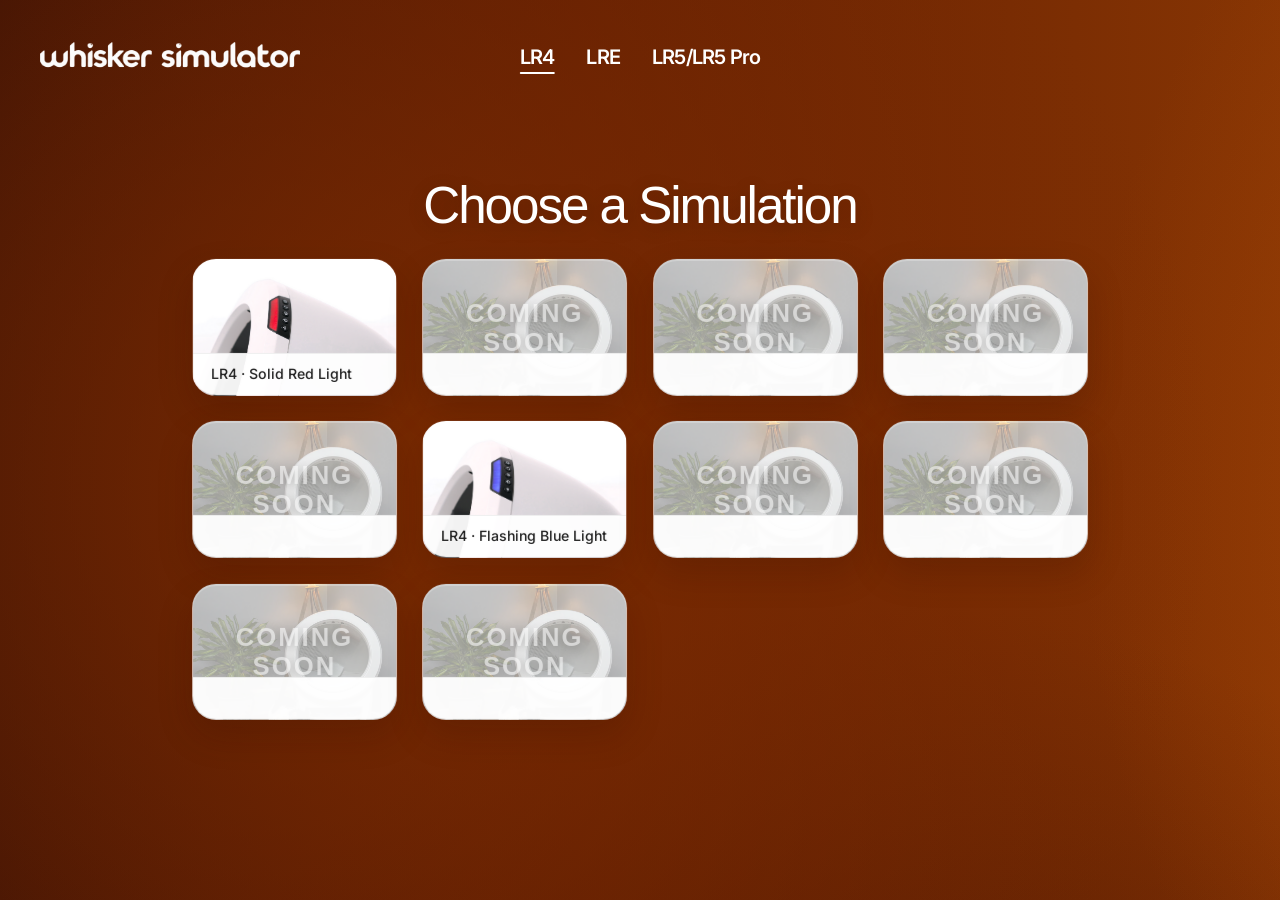
<file: docs/index.html>
<!DOCTYPE html>
<html lang="en">

<head>
    <meta charset="UTF-8">
    <meta name="viewport" content="width=device-width, initial-scale=1.0">

    <title>Whisker Simulator</title>

    <link rel="stylesheet" href="style.css">
</head>

<body>

    <header class="top-header">

        <div class="logo-container">
            <img
                src="images/Whisker_Logo.png"
                alt="Whisker Simulator"
                class="logo"
            >
        </div>

        <nav class="model-nav" aria-label="Simulator models">
            <a href="?page=lr4" data-page="lr4">LR4</a>
            <a href="?page=lre" data-page="lre">LRE</a>
            <a href="?page=lr5-pro" data-page="lr5-pro">LR5/LR5 Pro</a>
        </nav>

    </header>

    <main class="box-grid" aria-label="Whisker options">
        <h1 class="simulation-heading">Choose a Simulation</h1>

        <div class="boxes">
                <a class="soft-box lr4-red simulation-link lr4-card" href="lr4-red.html">
                    <span class="box-label">LR4 · Solid Red Light</span>
                </a>
                <div class="soft-box other-model-card" hidden><span class="coming-soon">Coming Soon</span></div>
            <div class="soft-box"><span class="coming-soon">Coming Soon</span></div>
            <div class="soft-box"><span class="coming-soon">Coming Soon</span></div>
            <div class="soft-box"><span class="coming-soon">Coming Soon</span></div>
                <a class="soft-box lr4-flash-blue simulation-link lr4-card" href="lr4-flash-blue.html">
                    <span class="box-label">LR4 · Flashing Blue Light</span>
                </a>
                <div class="soft-box other-model-card" hidden><span class="coming-soon">Coming Soon</span></div>
            <div class="soft-box"><span class="coming-soon">Coming Soon</span></div>
            <div class="soft-box"><span class="coming-soon">Coming Soon</span></div>
            <div class="soft-box"><span class="coming-soon">Coming Soon</span></div>
        </div>
    </main>

    <script src="script.js"></script>

</body>

</html>
</file>
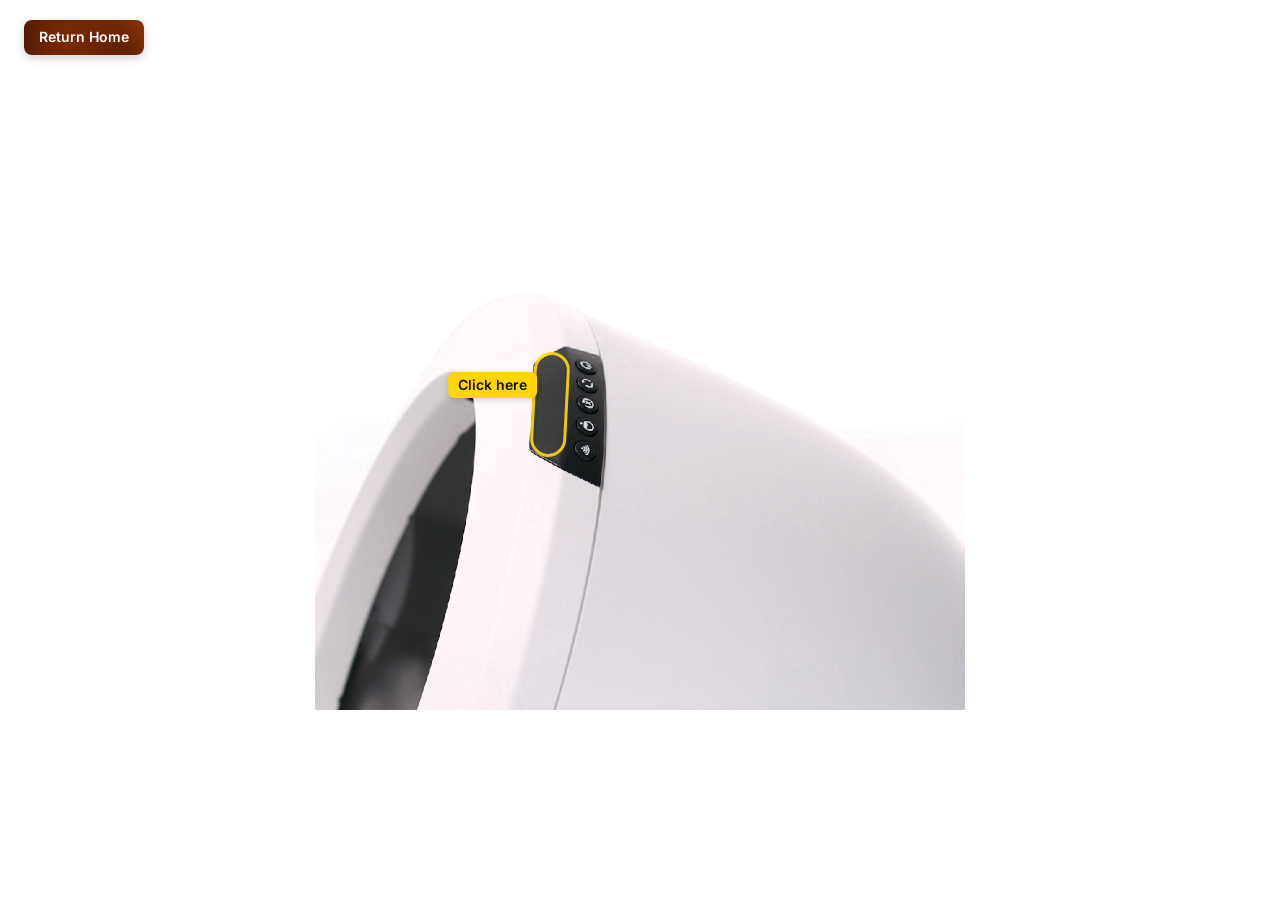
<file: docs/lr4-flash-blue.html>
<!DOCTYPE html>
<html lang="en">

<head>
    <meta charset="UTF-8">
    <meta name="viewport" content="width=device-width, initial-scale=1.0">
    <title>LR4 Flashing Blue Light</title>
    <link rel="stylesheet" href="lr4-red.css">
    <link rel="stylesheet" href="lr4-flash-blue.css">
</head>

<body>
    <a class="page-home-link" href="index.html">Return Home</a>

    <main class="simulation-page">
        <div class="simulation-layout" id="blueLightScreen">
            <div class="robot-stage">
                <img
                    class="robot-image"
                    src="images/LR4_flash_blue.gif"
                    alt="Litter-Robot 4 with a flashing blue light"
                >

                <button
                    class="red-light-hotspot blue-light-hotspot"
                    id="blueLightHotspot"
                    type="button"
                    aria-label="Select the flashing blue light"
                ></button>

                <button class="red-light-callout blue-light-callout" id="blueLightCallout" type="button">
                    Click here
                </button>
            </div>

            <section class="simulation-info" id="blueLightInfo" aria-live="polite" hidden>
                <h1>Flashing Blue</h1>

                <p>
                    If your unit’s light bar is flashing blue, this indicates that
                    the waste drawer is full.
                </p>

                <p>
                    Empty the waste drawer, press the <strong>Reset</strong> button,
                    then press the <strong>Cycle</strong> button.
                </p>

                <p>
                    However, if the light pattern is still persisting, we can proceed
                    with recalibrating the waste drawer sensor and cleaning the curtain sensors.
                </p>

                <button type="button" id="continueButton">Continue</button>
            </section>
        </div>

        <section class="sensor-simulation-screen" id="sensorCleaningScreen" hidden>
            <div class="sensor-stage">
                <div class="sensor-canvas">
                    <img class="sensor-image" src="images/LR4_sensor.png" alt="Close-up of the Litter-Robot 4 curtain sensors">
                    <span class="cleaning-target cleaning-left" data-sensor="left" aria-hidden="true"></span>
                    <span class="cleaning-target cleaning-center" data-sensor="center" aria-hidden="true"></span>
                    <span class="cleaning-target cleaning-right" data-sensor="right" aria-hidden="true"></span>
                    <span class="sensor-debris debris-primary debris-left" data-sensor="left" aria-hidden="true"></span>
                    <span class="sensor-debris debris-primary debris-center" data-sensor="center" aria-hidden="true"></span>
                    <span class="sensor-debris debris-primary debris-right" data-sensor="right" aria-hidden="true"></span>
                    <span class="sensor-debris debris-fine debris-left" data-sensor="left" aria-hidden="true"></span>
                    <span class="sensor-debris debris-fine debris-center" data-sensor="center" aria-hidden="true"></span>
                    <span class="sensor-debris debris-fine debris-right" data-sensor="right" aria-hidden="true"></span>
                </div>
            </div>
            <div class="sensor-controls">
                <div class="sensor-introduction">
                    <h1 id="cleaningStepTitle">Step 1: Wipe the curtain sensors</h1>
                    <p id="cleaningStepInstruction">Drag the microfiber cloth over each of the three highlighted curtain sensors to remove dirt and debris.</p>
                    <button class="finish-cleaning" id="finishCleaningButton" type="button" hidden>Next</button>
                </div>
                <div class="tools-panel">
                    <div class="tools-heading">Tools</div>
                    <div class="tool-options">
                        <button class="tool-option" id="clothTool" type="button" aria-label="Microfiber Cloth" aria-pressed="false">
                            <img class="tool-image cloth-image" src="images/cloth.png" alt="" draggable="false">
                        </button>
                        <button class="tool-option" id="hoseTool" type="button" aria-label="Vacuum Hose, locked" aria-pressed="false" disabled>
                            <img class="tool-image hose-image" src="images/hose.png" alt="" draggable="false">
                        </button>
                    </div>
                </div>
            </div>
        </section>

        <section class="waste-drawer-screen" id="wasteDrawerScreen" hidden>
            <div class="drawer-stage">
                <div class="drawer-canvas">
                    <img
                        class="drawer-image"
                        id="drawerImage"
                        src="images/wasted1.png"
                        alt="Open Litter-Robot waste drawer"
                    >

                    <span class="drawer-liner" id="drawerLiner" aria-hidden="true"></span>
                    <span class="paper-placement-target" id="paperPlacementTarget" aria-hidden="true" hidden></span>

                    <span class="drawer-debris debris-one" data-debris="first" aria-hidden="true" hidden></span>
                    <span class="drawer-debris debris-two" data-debris="second" aria-hidden="true" hidden></span>
                    <span class="drawer-debris debris-three" data-debris="third" aria-hidden="true" hidden></span>
                </div>
            </div>

            <div class="drawer-controls">
                <div class="drawer-introduction">
                    <h1 id="drawerStepTitle">Clean the Waste Drawer</h1>

                    <p id="drawerStepInstruction">
                        Remove the waste drawer liner, then wipe the drawer clean
                        to remove any remaining dirt and debris.
                    </p>

                    <p id="drawerStepPrompt">
                        Start by selecting the hand tool and removing the waste drawer liner.
                    </p>

                    <button class="finish-cleaning" id="drawerNextButton" type="button" hidden>
                        Next
                    </button>
                </div>

                <div class="tools-panel">
                    <div class="tools-heading">Tools</div>

                    <div class="tool-options">
                        <button class="tool-option" id="drawerHandTool" type="button" aria-label="Hand tool" aria-pressed="false">
                            <img class="tool-image hand-image" src="images/hand.png" alt="" draggable="false">
                        </button>

                        <button class="tool-option" id="drawerClothTool" type="button" aria-label="Microfiber Cloth, locked" aria-pressed="false" disabled>
                            <img class="tool-image cloth-image" src="images/cloth.png" alt="" draggable="false">
                        </button>

                        <button class="tool-option" id="drawerPaperTool" type="button" aria-label="White paper, locked" aria-pressed="false" disabled>
                            <img class="tool-image paper-image" src="images/paper.png" alt="" draggable="false">
                        </button>
                    </div>
                </div>
            </div>
        </section>

        <section class="control-simulation-screen" id="blueControlScreen" hidden>
            <div class="controls-stage" id="blueControlsStage">
                <div class="controls-canvas">
                    <img
                        class="controls-image"
                        id="blueTroubleshootingImage"
                        src="images/Controls_LR4.jpg"
                        alt="Litter-Robot 4 control panel"
                    >

                    <button class="control-hotspot blue-power-hotspot" id="bluePowerHotspot" type="button" aria-label="Power button"></button>
                    <button class="control-hotspot blue-connect-hotspot" id="blueConnectHotspot" type="button" aria-label="Connect button" hidden></button>
                    <button class="control-hotspot reset-hotspot" id="blueResetHotspot" type="button" aria-label="Reset button" hidden></button>
                    <button class="control-hotspot blue-empty-hotspot" id="blueEmptyHotspot" type="button" aria-label="Empty button" hidden></button>
                    <button class="control-hotspot cycle-hotspot" id="blueCycleHotspot" type="button" aria-label="Cycle button" hidden></button>
                </div>
            </div>

            <div class="control-information">
                <h1 id="blueControlTitle">Turn Off Litter-Robot 4</h1>

                <div id="blueControlContent">
                    <p>Next, press the Power button to turn Litter-Robot 4 off.</p>
                    <p><strong>Do not unplug the unit.</strong></p>
                </div>

                <div class="completion-actions" id="blueCompletionActions" hidden>
                    <a class="completion-action completion-primary" href="index.html">
                        Return Home
                    </a>

                    <button class="completion-action completion-secondary" id="resetBlueSimulationButton" type="button">
                        Reset Simulation
                    </button>
                </div>
            </div>
        </section>
    </main>

    <script src="sensor-cleaning.js"></script>
    <script src="waste-drawer.js"></script>
    <script src="lr4-flash-blue.js"></script>
</body>

</html>
</file>
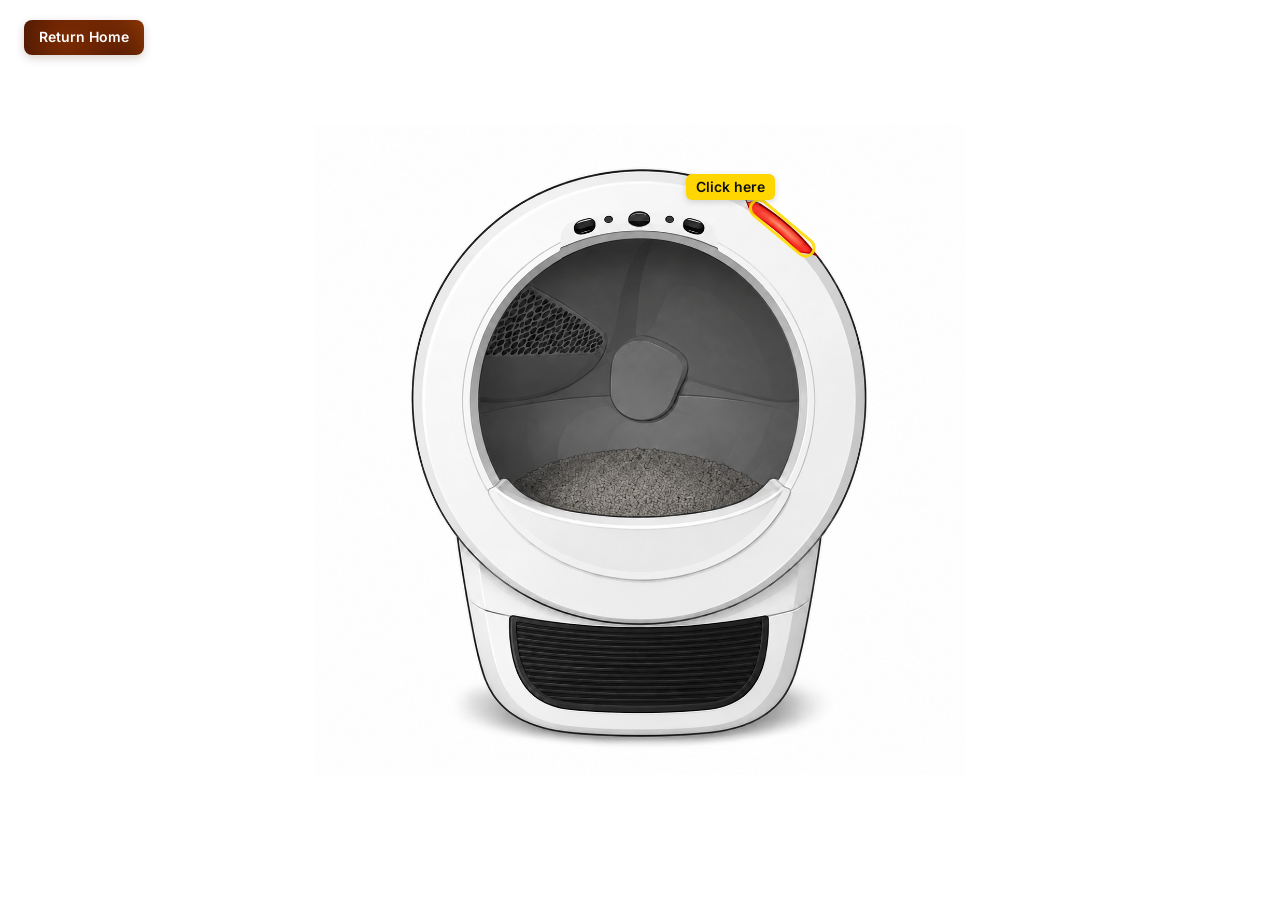
<file: docs/lr4-red.html>
<!DOCTYPE html>
<html lang="en">

<head>
    <meta charset="UTF-8">
    <meta name="viewport" content="width=device-width, initial-scale=1.0">
    <title>LR4 Solid Red Light</title>
    <link rel="stylesheet" href="lr4-red.css">
</head>

<body>
    <a class="page-home-link" href="index.html">Return Home</a>

    <main class="simulation-page">
        <p id="simulationInstruction" hidden></p>

        <div class="simulation-layout" id="redLightScreen">
            <div class="robot-stage" id="robotStage">
                <img class="robot-image" src="images/LR4.png" alt="Litter-Robot 4 with a solid red light">

                <button
                    class="red-light-hotspot"
                    id="redLightHotspot"
                    type="button"
                    aria-label="Select the highlighted red light"
                ></button>

                <button class="red-light-callout" id="redLightCallout" type="button">
                    Click here
                </button>

                <span class="sensor-hotspot sensor-left" aria-hidden="true" hidden></span>
                <span class="sensor-hotspot sensor-center" aria-hidden="true" hidden></span>
                <span class="sensor-hotspot sensor-right" aria-hidden="true" hidden></span>
            </div>

            <section class="simulation-info" id="redLightInfo" aria-live="polite" hidden>
                <h1>Red Solid</h1>

                <p>
                    If your unit’s light bar is solid red, this indicates that the
                    cat sensor has been triggered (kitty entered globe).
                </p>

                <p>
                    The unit will cycle once the cycle delay countdown is up or if
                    you press the <strong>Reset</strong> button.
                </p>

                <p>
                    However, if the issue is still persisting, take a closer look
                    at the three sensors, called <strong>curtain sensors</strong>,
                    located in the bezel.
                </p>

                <p>
                    Debris, such as dust or cat fur, can interfere with the
                    operation of these sensors.
                </p>

                <p>
                    This can cause the unit to inaccurately measure the waste
                    drawer level and litter level, as well as cause false cat detects.
                </p>

                <p>Next, take a closer look at the three highlighted curtain sensors.</p>

                <button type="button" id="continueButton">Continue</button>
            </section>
        </div>

        <section class="sensor-simulation-screen" id="sensorCleaningScreen" hidden>
            <div class="sensor-stage">
                <div class="sensor-canvas">
                    <img class="sensor-image" src="images/LR4_sensor.png" alt="Close-up of the Litter-Robot 4 curtain sensors">
                    <span class="cleaning-target cleaning-left" data-sensor="left" aria-hidden="true"></span>
                    <span class="cleaning-target cleaning-center" data-sensor="center" aria-hidden="true"></span>
                    <span class="cleaning-target cleaning-right" data-sensor="right" aria-hidden="true"></span>
                    <span class="sensor-debris debris-primary debris-left" data-sensor="left" aria-hidden="true"></span>
                    <span class="sensor-debris debris-primary debris-center" data-sensor="center" aria-hidden="true"></span>
                    <span class="sensor-debris debris-primary debris-right" data-sensor="right" aria-hidden="true"></span>
                    <span class="sensor-debris debris-fine debris-left" data-sensor="left" aria-hidden="true"></span>
                    <span class="sensor-debris debris-fine debris-center" data-sensor="center" aria-hidden="true"></span>
                    <span class="sensor-debris debris-fine debris-right" data-sensor="right" aria-hidden="true"></span>
                </div>
            </div>
            <div class="sensor-controls">
                <div class="sensor-introduction">
                    <h1 id="cleaningStepTitle">Step 1: Wipe the curtain sensors</h1>
                    <p id="cleaningStepInstruction">Drag the microfiber cloth over each of the three highlighted curtain sensors to remove dirt and debris.</p>
                    <button class="finish-cleaning" id="finishCleaningButton" type="button" hidden>Next</button>
                </div>
                <div class="tools-panel">
                    <div class="tools-heading">Tools</div>
                    <div class="tool-options">
                        <button class="tool-option" id="clothTool" type="button" aria-label="Microfiber Cloth" aria-pressed="false">
                            <img class="tool-image cloth-image" src="images/cloth.png" alt="" draggable="false">
                        </button>
                        <button class="tool-option" id="hoseTool" type="button" aria-label="Vacuum Hose, locked" aria-pressed="false" disabled>
                            <img class="tool-image hose-image" src="images/hose.png" alt="" draggable="false">
                        </button>
                    </div>
                </div>
            </div>
        </section>

        <section class="control-simulation-screen" id="controlSimulationScreen" hidden>
            <div class="controls-stage">
                <div class="controls-canvas">
                    <img
                        class="controls-image"
                        id="troubleshootingImage"
                        src="images/Controls_LR4.jpg"
                        alt="Litter-Robot 4 control panel"
                    >

                    <button
                        class="control-hotspot reset-hotspot"
                        id="resetHotspot"
                        type="button"
                        aria-label="Reset button"
                    ></button>

                    <button
                        class="control-hotspot cycle-hotspot"
                        id="cycleHotspot"
                        type="button"
                        aria-label="Cycle button"
                        hidden
                    ></button>

                </div>
            </div>

            <div class="control-information">
                <h1 id="controlStepTitle">Reset the Litter-Robot</h1>

                <div id="controlStepContent">
                    <p>
                        The curtain sensors have been cleaned. Next, perform a short
                        press of the <strong>Reset</strong> button on the control panel.
                    </p>

                    <p>This will reset the unit and prepare it for a test cycle.</p>

                    <p><strong>Select the highlighted Reset button to continue.</strong></p>
                </div>

                <div class="completion-actions" id="completionActions" hidden>
                    <a class="completion-action completion-primary" href="index.html">
                        Return Home
                    </a>

                    <button
                        class="completion-action completion-secondary"
                        id="resetSimulationButton"
                        type="button"
                    >
                        Reset Simulation
                    </button>
                </div>
            </div>
        </section>
    </main>

    <script src="sensor-cleaning.js"></script>
    <script src="lr4-red.js"></script>
</body>

</html>
</file>
<file: docs/style.css>
@import url("https://fonts.googleapis.com/css2?family=Inter:wght@500&display=swap");

/* =========================
   GLOBAL RESET
========================= */

* {
    box-sizing: border-box;
}

html,
body {
    margin: 0;
    padding: 0;
    width: 100%;
    min-height: 100%;
}


/* =========================
   PAGE BACKGROUND
========================= */

body {
    min-height: 100vh;
    overflow: hidden;
    position: relative;

    background:
        radial-gradient(
            circle at 20% 30%,
            #7a2b02 0%,
            transparent 35%
        ),

        radial-gradient(
            circle at 75% 25%,
            #b54d05 0%,
            transparent 40%
        ),

        radial-gradient(
            circle at 35% 80%,
            #4a1502 0%,
            transparent 38%
        ),

        radial-gradient(
            circle at 85% 75%,
            #df8616 0%,
            transparent 42%
        ),

        linear-gradient(
            90deg,
            #431404 0%,
            #651f02 15%,
            #7c2e03 28%,
            #984005 42%,
            #aa4a06 52%,
            #bb5909 64%,
            #c6690e 76%,
            #d57913 88%,
            #e28916 100%
        );

    background-size:
        180% 180%,
        220% 220%,
        200% 200%,
        240% 240%,
        300% 300%;

    animation: liquidFlow 28s ease-in-out infinite;
}


/* =========================
   HEADER
========================= */

.top-header {
    position: relative;
    width: 100%;

    display: flex;
    align-items: center;
    justify-content: flex-start;

    padding: 24px 40px;
}


/* =========================
   LOGO CONTAINER
========================= */

.logo-container {
    position: relative;

    width: 260px;
    height: 65px;

    overflow: hidden;
    flex-shrink: 0;
}


/* =========================
   WHISKER LOGO
========================= */

.logo {
    position: absolute;

    width: 280px;
    height: auto;

    left: -10px;

    /*
       The PNG has transparent space
       above and below the actual logo.
       This moves the visible wordmark
       into the logo container.
    */
    top: 50%;
    transform: translateY(-50%);

    display: block;
}


/* =========================
   LIQUID FLOW ANIMATION
========================= */

@keyframes liquidFlow {

    0% {
        background-position:
            0% 20%,
            100% 10%,
            10% 100%,
            100% 80%,
            0% 50%;
    }

    20% {
        background-position:
            25% 5%,
            75% 30%,
            20% 75%,
            80% 60%,
            20% 30%;
    }

    40% {
        background-position:
            50% 20%,
            50% 10%,
            40% 60%,
            60% 80%,
            50% 50%;
    }

    60% {
        background-position:
            70% 40%,
            30% 35%,
            60% 45%,
            45% 60%,
            80% 70%;
    }

    80% {
        background-position:
            40% 65%,
            10% 50%,
            75% 25%,
            20% 40%,
            50% 80%;
    }

    100% {
        background-position:
            0% 20%,
            100% 10%,
            10% 100%,
            100% 80%,
            0% 50%;
    }
}

.model-nav {
    position: absolute;
    left: 50%;
    transform: translateX(-50%);

    display: flex;
    align-items: center;
    gap: 32px;
    white-space: nowrap;

    color: #fff;
    font-family: "Inter", Arial, sans-serif;
    font-size: 20px;
    font-weight: 600;
    line-height: 1;
    letter-spacing: -0.04em;
}

.model-nav a {
    position: relative;
    color: inherit;
    text-decoration: none;
    transition: opacity 180ms ease;
}

.model-nav a::after {
    content: "";
    position: absolute;
    right: 0;
    bottom: -7px;
    left: 0;
    height: 2px;
    border-radius: 999px;
    background: currentColor;
    transform: scaleX(0);
    transition: transform 180ms ease;
}

.model-nav a:hover::after,
.model-nav a:focus-visible::after,
.model-nav a.active::after {
    transform: scaleX(1);
}


/* =========================
   SOFT BOX GRID
========================= */

.box-grid {
    position: absolute;
    top: 50%;
    left: 50%;
    transform: translate(-50%, -50%);

    display: flex;
    flex-direction: column;
    align-items: center;
    gap: clamp(18px, 2.2vw, 30px);
}

.simulation-heading {
    margin: 0;
    color: #fff;
    font-family: Arial, Helvetica, sans-serif;
    font-size: clamp(32px, 4vw, 58px);
    font-weight: 400;
    line-height: 1;
    letter-spacing: -0.04em;
    text-align: center;
    white-space: nowrap;
    text-shadow: 0 4px 18px rgba(55, 15, 0, 0.22);
    animation: headingFadeIn 900ms cubic-bezier(0.22, 1, 0.36, 1) both;
}

@keyframes headingFadeIn {
    from {
        opacity: 0;
        filter: blur(8px);
        transform: translateY(14px) scale(0.97);
    }

    to {
        opacity: 1;
        filter: blur(0);
        transform: translateY(0) scale(1);
    }
}

.boxes {
    display: grid;
    grid-template-columns: repeat(4, clamp(140px, 16vw, 220px));
    gap: clamp(16px, 2vw, 30px);
}

.soft-box {
    position: relative;
    width: 100%;
    aspect-ratio: 3 / 2;
    border: 1px solid rgba(255, 255, 255, 0.22);
    border-radius: 24px;
    overflow: hidden;

    display: flex;
    align-items: center;
    justify-content: center;

    background:
        linear-gradient(rgba(255, 255, 255, 0.62), rgba(255, 255, 255, 0.62)),
        var(--box-image, url("images/sim_placeholder.jpg")) center / cover no-repeat;
    box-shadow:
        0 16px 35px rgba(55, 15, 0, 0.22),
        inset 0 1px 0 rgba(255, 255, 255, 0.25);
    backdrop-filter: blur(12px);
    -webkit-backdrop-filter: blur(12px);
    transition:
        border-color 220ms ease,
        background-color 220ms ease,
        box-shadow 220ms ease,
        transform 220ms ease;
}

.soft-box.lr4-red {
    --box-image: url("images/LR4_red.jpg");
}

.soft-box.lr4-flash-blue {
    --box-image: url("images/LR4_flash_blue.gif");
}

.simulation-link {
    text-decoration: none;
}

.soft-box span {
    color: rgba(255, 255, 255, 0.58);
    font-family: Arial, Helvetica, sans-serif;
    font-size: clamp(18px, 2vw, 28px);
    font-weight: 600;
    text-transform: uppercase;
    letter-spacing: 0.08em;
    text-align: center;
    text-shadow: 0 2px 12px rgba(0, 0, 0, 0.28);
}

.soft-box .box-label {
    position: absolute;
    z-index: 1;
    right: 0;
    bottom: 0;
    left: 0;
    height: 42px;
    padding: 10px 18px;
    box-sizing: border-box;

    display: flex;
    align-items: center;
    justify-content: flex-start;

    color: #202020;
    font-family: "Inter", Arial, sans-serif;
    font-size: clamp(11px, 1.1vw, 16px);
    font-weight: 500;
    line-height: 1.25;
    letter-spacing: 0;
    text-align: left;
    text-transform: none;
    white-space: nowrap;
    text-shadow: none;
}

.soft-box::after {
    content: "";
    position: absolute;
    bottom: -1px;
    left: -1px;
    width: calc(100% + 2px);
    height: 43px;
    background: rgba(255, 255, 255, 0.94);
    border-top: 1px solid rgba(0, 0, 0, 0.06);
    border-radius: 0 0 22px 22px;
    box-sizing: border-box;
}

.soft-box:hover {
    border-color: rgba(255, 255, 255, 0.72);
    background:
        linear-gradient(rgba(255, 255, 255, 0.54), rgba(255, 255, 255, 0.54)),
        var(--box-image, url("images/sim_placeholder.jpg")) center / cover no-repeat;
    box-shadow:
        0 0 22px rgba(255, 255, 255, 0.65),
        0 0 48px rgba(255, 255, 255, 0.3),
        0 16px 35px rgba(55, 15, 0, 0.18),
        inset 0 1px 0 rgba(255, 255, 255, 0.55);
    transform: translateY(-2px);
}

.soft-box.lr4-red,
.soft-box.lr4-red:hover,
.soft-box.lr4-flash-blue,
.soft-box.lr4-flash-blue:hover {
    background: var(--box-image) center / cover no-repeat;
}

@media (max-width: 600px) {
    .box-grid {
        width: calc(100% - 32px);
    }

    .simulation-heading {
        font-size: clamp(28px, 9vw, 42px);
    }

    .boxes {
        width: 100%;
        grid-template-columns: repeat(4, 1fr);
        gap: 10px;
    }

    .soft-box {
        border-radius: 16px;
    }
}
</file>
<file: docs/lr4-red.css>
@import url("https://fonts.googleapis.com/css2?family=Inter:wght@600&display=swap");

* {
    box-sizing: border-box;
}

html,
body {
    width: 100%;
    height: 100%;
    margin: 0;
    overflow: hidden;
}

.page-home-link {
    position: absolute;
    z-index: 100;
    top: 20px;
    left: 24px;
    padding: 9px 15px;
    border: 0;
    border-radius: 8px;
    background:
        radial-gradient(circle at 20% 30%, #7a2b02 0%, transparent 35%),
        radial-gradient(circle at 75% 25%, #b54d05 0%, transparent 40%),
        radial-gradient(circle at 35% 80%, #4a1502 0%, transparent 38%),
        radial-gradient(circle at 85% 75%, #df8616 0%, transparent 42%),
        linear-gradient(
            90deg,
            #431404 0%,
            #651f02 15%,
            #7c2e03 28%,
            #984005 42%,
            #aa4a06 52%,
            #bb5909 64%,
            #c6690e 76%,
            #d57913 88%,
            #e28916 100%
        );
    background-size: 180% 180%, 220% 220%, 200% 200%, 240% 240%, 300% 300%;
    color: #fff;
    font-family: "Inter", Arial, sans-serif;
    font-size: 14px;
    font-weight: 600;
    line-height: 1.2;
    text-decoration: none;
    box-shadow: 0 3px 10px rgba(67, 20, 4, 0.2);
    transition: filter 180ms ease, transform 180ms ease;
}

.page-home-link:hover {
    filter: brightness(1.05);
    transform: translateY(-1px);
}

.page-home-link:focus-visible {
    outline: 3px solid rgba(255, 214, 0, 0.75);
    outline-offset: 3px;
}

.page-home-link.is-hidden {
    display: none;
}

.simulation-page {
    height: 100vh;
    display: flex;
    flex-direction: column;
    align-items: center;
    justify-content: center;
    padding: 32px;
    color: #202020;
    font-family: Arial, Helvetica, sans-serif;
}

.sensor-simulation-screen[hidden] {
    display: none;
}

.simulation-layout[hidden] {
    display: none;
}

.control-simulation-screen[hidden] {
    display: none;
}

.sensor-simulation-screen {
    display: grid;
    grid-template-columns: minmax(0, 3fr) minmax(320px, 2fr);
    align-items: center;
    gap: 40px;
    width: 100%;
    height: 100%;
    font-family: "Inter", Arial, sans-serif;
}

.control-simulation-screen {
    display: grid;
    grid-template-columns: minmax(0, 3fr) minmax(320px, 2fr);
    align-items: center;
    gap: 40px;
    width: 100%;
    height: 100%;
    font-family: "Inter", Arial, sans-serif;
}

.controls-stage {
    display: flex;
    align-items: center;
    justify-content: center;
    width: 100%;
    max-height: calc(100vh - 64px);
    padding: 14px;
    border: 1px solid rgba(0, 0, 0, 0.07);
    border-radius: 18px;
    background: #fff;
    overflow: hidden;
}

.controls-stage.is-complete {
    border-color: transparent;
    background: transparent;
}

.controls-canvas {
    position: relative;
    width: 100%;
    line-height: 0;
}

.controls-image {
    display: block;
    width: 100%;
    height: auto;
    max-height: calc(100vh - 94px);
    object-fit: contain;
}

.control-hotspot {
    position: absolute;
    z-index: 2;
    padding: 0;
    border: 3px solid rgba(255, 214, 0, 0.9);
    border-radius: 50%;
    background: transparent;
    cursor: pointer;
    animation: cleaningSensorPulse 1.4s ease-in-out infinite;
}

.control-hotspot[hidden] {
    display: none;
}

.reset-hotspot {
    top: 53.4%;
    left: 40.3%;
    width: 9%;
    height: 14.1%;
}

.cycle-hotspot {
    top: 53.4%;
    left: 27.5%;
    width: 9%;
    height: 14.1%;
}

.control-information {
    padding: 26px;
    border: 1px solid rgba(0, 0, 0, 0.07);
    border-radius: 16px;
    background: #fff;
}

.control-information h1 {
    margin: 0 0 14px;
    font-size: clamp(24px, 2.2vw, 32px);
}

.control-information p {
    margin: 0 0 14px;
    line-height: 1.55;
}

.control-information p:last-child {
    margin-bottom: 0;
}

.completion-actions {
    display: flex;
    gap: 10px;
    margin-top: 8px;
}

.completion-actions[hidden] {
    display: none;
}

.completion-action {
    display: inline-flex;
    align-items: center;
    justify-content: center;
    padding: 11px 18px;
    border: 1px solid #202020;
    border-radius: 10px;
    font: inherit;
    font-weight: 600;
    line-height: 1.2;
    text-decoration: none;
    cursor: pointer;
}

.completion-primary {
    background: #202020;
    color: #fff;
}

.completion-secondary {
    background: #fff;
    color: #202020;
}

.completion-action:focus-visible {
    outline: 3px solid rgba(255, 214, 0, 0.75);
    outline-offset: 3px;
}

.sensor-stage {
    position: relative;
    display: flex;
    align-items: center;
    justify-content: center;
    width: 100%;
    max-height: calc(100vh - 64px);
    padding: 14px;
    border: 1px solid rgba(0, 0, 0, 0.07);
    border-radius: 18px;
    background: #fff;
    overflow: hidden;
}

.sensor-canvas {
    position: relative;
    display: inline-block;
    width: 100%;
    max-width: 100%;
    line-height: 0;
}

.sensor-image {
    display: block;
    width: auto;
    height: auto;
    max-width: 100%;
    max-height: calc(100vh - 94px);
    object-fit: contain;
}

.cleaning-target,
.sensor-debris {
    position: absolute;
    pointer-events: none;
}

.cleaning-target {
    z-index: 2;
    border: 2px solid rgba(255, 214, 0, 0.9);
    border-radius: 999px;
    background: transparent;
    animation: cleaningSensorPulse 1.4s ease-in-out infinite;
}

.cleaning-target.is-clean {
    border-color: transparent;
    box-shadow: none;
    animation: none;
}

.cleaning-left {
    top: 30.8%;
    left: 27.2%;
    width: 8%;
    height: 7.3%;
    transform: rotate(-9deg);
}

.cleaning-center {
    top: 28.3%;
    left: 45.2%;
    width: 7.7%;
    height: 6.6%;
}

.cleaning-right {
    top: 31.1%;
    left: 62.7%;
    width: 8%;
    height: 7.3%;
    transform: rotate(9deg);
}

.sensor-debris {
    z-index: 3;
    border-radius: 50%;
    transition: opacity 350ms ease;
}

.debris-left {
    top: 30.5%;
    left: 27%;
    width: 8.4%;
    height: 8%;
}

.debris-center {
    top: 28%;
    left: 45%;
    width: 8.1%;
    height: 7.2%;
}

.debris-right {
    top: 30.8%;
    left: 62.5%;
    width: 8.4%;
    height: 8%;
}

.debris-primary {
    background:
        radial-gradient(circle at 20% 35%, rgba(112, 91, 64, 0.8) 0 3%, transparent 4%),
        radial-gradient(circle at 47% 70%, rgba(86, 75, 61, 0.75) 0 4%, transparent 5%),
        radial-gradient(circle at 76% 30%, rgba(126, 106, 78, 0.8) 0 3%, transparent 4%),
        linear-gradient(18deg, transparent 45%, rgba(105, 91, 73, 0.7) 47% 51%, transparent 53%);
}

.debris-fine {
    background:
        radial-gradient(circle at 31% 58%, rgba(105, 94, 78, 0.65) 0 2%, transparent 3%),
        radial-gradient(circle at 62% 44%, rgba(119, 105, 84, 0.6) 0 2%, transparent 3%),
        radial-gradient(circle at 83% 72%, rgba(92, 83, 72, 0.65) 0 2%, transparent 3%);
}

.sensor-debris.removed {
    opacity: 0;
}

.sensor-debris.vacuuming {
    animation: debrisVacuum 1.2s ease-in forwards;
}

.sensor-controls {
    display: flex;
    flex-direction: column;
    gap: 20px;
    min-width: 0;
}

.sensor-introduction,
.tools-panel {
    padding: 24px;
    border: 1px solid rgba(0, 0, 0, 0.07);
    border-radius: 16px;
    background: #fff;
}

.sensor-introduction h1 {
    margin: 0 0 14px;
    font-size: clamp(24px, 2.2vw, 32px);
}

.sensor-introduction p {
    margin: 0 0 14px;
    line-height: 1.55;
}

.sensor-introduction p:last-child {
    margin-bottom: 0;
    font-weight: 600;
}

.tools-heading {
    margin-bottom: 16px;
    font-size: 15px;
    font-weight: 600;
    letter-spacing: 0.04em;
    text-transform: uppercase;
}

.tool-options {
    display: grid;
    grid-template-columns: repeat(2, minmax(0, 1fr));
    gap: 10px;
}

.tool-option {
    display: flex;
    align-items: center;
    justify-content: center;
    min-width: 0;
    height: 108px;
    padding: 8px;
    border: 1px solid rgba(0, 0, 0, 0.12);
    border-radius: 10px;
    background: #f6f6f4;
    color: #202020;
    font: inherit;
    cursor: pointer;
}

.tool-image {
    display: block;
    max-width: 92px;
    max-height: 88px;
    object-fit: contain;
    user-select: none;
    -webkit-user-drag: none;
    touch-action: none;
}

.tool-option.is-active {
    border-color: #e2bd00;
    box-shadow: 0 0 0 2px rgba(255, 214, 0, 0.32);
}

.tool-option.needs-selection {
    animation: toolPrompt 1.4s ease-in-out infinite;
}

.tool-image.dragging,
.tool-image.interacting {
    position: fixed;
    z-index: 50;
    width: 104px;
    max-width: none;
    max-height: none;
    pointer-events: none;
}

.cloth-image.dragging,
.cloth-image.interacting {
    transform: translate(-50%, -50%);
}

.hose-image.dragging,
.hose-image.interacting {
    width: 118px;
    transform: translate(-78%, -8%);
}

.cloth-image.interacting {
    animation: clothScrub 1.2s ease-in-out;
}

.hose-image.interacting {
    animation: vacuumPulse 1.2s ease-in-out;
}

.tool-option:hover:not(:disabled),
.tool-option:focus-visible:not(:disabled) {
    border-color: rgba(0, 0, 0, 0.3);
    background: #fff;
}

.tool-option:disabled {
    color: #737373;
    cursor: not-allowed;
    opacity: 0.58;
}

.finish-cleaning {
    margin-top: 4px;
    padding: 11px 18px;
    border: 0;
    border-radius: 10px;
    background: #202020;
    color: #fff;
    font: inherit;
    font-weight: 600;
    cursor: pointer;
}

.simulation-layout {
    display: flex;
    align-items: center;
    justify-content: center;
    gap: 32px;
    width: 100%;
}

.robot-stage {
    position: relative;
    width: min(60vw, calc(100vh - 150px), 650px);
    flex: 0 1 650px;
    margin: 0 auto;
}

.robot-image {
    display: block;
    width: 100%;
    max-width: 100%;
    height: auto;
}

/* Percentage values keep the hotspot aligned as LR4.png resizes. */
.red-light-hotspot {
    position: absolute;
    top: 14.3%;
    left: 65.7%;
    width: 12.4%;
    height: 3%;

    padding: 0;
    border: 3px solid rgba(255, 220, 0, 0.9);
    border-radius: 999px;
    background: transparent;
    cursor: pointer;
    transform: rotate(40deg);
    animation: redLightPulse 1.4s ease-in-out infinite;
}

.red-light-hotspot.completed {
    border-color: transparent;
    cursor: default;
    animation: none;
    box-shadow: none;
}

.red-light-callout {
    position: absolute;
    top: 7.5%;
    left: 57%;

    padding: 6px 10px;
    border: 0;
    border-radius: 6px;
    background: #ffd600;
    color: #111;
    font-family: "Inter", Arial, sans-serif;
    font-size: 14px;
    font-weight: 600;
    line-height: 1;
    white-space: nowrap;
    cursor: pointer;
    box-shadow: 0 2px 6px rgba(0, 0, 0, 0.15);
}

.red-light-callout::before {
    content: none;
}

.red-light-callout::after {
    content: none;
}

.red-light-callout.completed {
    display: none;
}

.sensor-hotspot {
    position: absolute;
    border: 2px solid rgba(255, 214, 0, 0.9);
    border-radius: 999px;
    background: transparent;
    pointer-events: none;
    animation: sensorPulse 1.4s ease-in-out infinite;
}

.sensor-hotspot[hidden] {
    display: none;
}

.sensor-left {
    top: 14.25%;
    left: 39.75%;
    width: 3.55%;
    height: 2.75%;
    transform: rotate(-12deg);
}

.sensor-center {
    top: 13.3%;
    left: 48.05%;
    width: 3.55%;
    height: 2.6%;
}

.sensor-right {
    top: 14.25%;
    left: 56.65%;
    width: 3.55%;
    height: 2.75%;
    transform: rotate(12deg);
}

.simulation-info {
    width: min(340px, 100%);
    padding: 24px;
    border: 1px solid rgba(0, 0, 0, 0.08);
    border-radius: 18px;
    background: rgba(255, 255, 255, 0.96);
    box-shadow: 0 8px 24px rgba(0, 0, 0, 0.08);
    animation: infoReveal 400ms ease-out both;
}

.simulation-info h1 {
    margin: 0 0 12px;
    font-size: 26px;
}

.simulation-info p {
    margin: 0 0 14px;
    line-height: 1.5;
}

.simulation-info button {
    width: 100%;
    margin-top: 4px;
    padding: 11px 16px;
    border: 0;
    border-radius: 10px;
    background: #202020;
    color: #fff;
    font: inherit;
    font-weight: 700;
    cursor: pointer;
}

.simulation-info button:disabled {
    cursor: default;
    opacity: 0.6;
}

@keyframes redLightPulse {
    0%,
    100% {
        border-color: rgba(255, 215, 0, 0.75);
        box-shadow:
            0 0 5px rgba(255, 215, 0, 0.7),
            0 0 10px rgba(255, 215, 0, 0.5);
    }

    50% {
        border-color: rgba(255, 215, 0, 1);
        box-shadow:
            0 0 8px rgba(255, 215, 0, 1),
            0 0 14px rgba(255, 215, 0, 0.75);
    }
}

@keyframes sensorPulse {
    0%,
    100% {
        border-color: rgba(255, 214, 0, 0.75);
        box-shadow:
            0 0 4px rgba(255, 214, 0, 0.55),
            0 0 8px rgba(255, 214, 0, 0.35);
    }

    50% {
        border-color: rgba(255, 214, 0, 1);
        box-shadow:
            0 0 6px rgba(255, 214, 0, 0.9),
            0 0 11px rgba(255, 214, 0, 0.55);
    }
}

@keyframes cleaningSensorPulse {
    0%,
    100% {
        border-color: rgba(255, 214, 0, 0.75);
        box-shadow:
            0 0 4px rgba(255, 214, 0, 0.55),
            0 0 8px rgba(255, 214, 0, 0.35);
    }

    50% {
        border-color: rgba(255, 214, 0, 1);
        box-shadow:
            0 0 6px rgba(255, 214, 0, 0.9),
            0 0 11px rgba(255, 214, 0, 0.55);
    }
}

@keyframes clothScrub {
    0%,
    100% {
        transform: translate(-50%, -50%) translateX(0) rotate(0);
    }

    25% {
        transform: translate(-50%, -50%) translate(-5px, -2px) rotate(-5deg);
    }

    50% {
        transform: translate(-50%, -50%) translate(5px, 2px) rotate(5deg);
    }

    75% {
        transform: translate(-50%, -50%) translate(-4px, 2px) rotate(-4deg);
    }
}

@keyframes vacuumPulse {
    0%,
    100% {
        opacity: 1;
        transform: translate(-78%, -8%) scale(1);
    }

    50% {
        opacity: 0.76;
        transform: translate(-78%, -8%) scale(1.035);
    }
}

@keyframes debrisVacuum {
    to {
        opacity: 0;
        transform: scale(0.2);
    }
}

@keyframes toolPrompt {
    0%,
    100% {
        box-shadow: 0 0 0 2px rgba(255, 214, 0, 0.25);
    }

    50% {
        box-shadow: 0 0 0 4px rgba(255, 214, 0, 0.7);
    }
}

@keyframes infoReveal {
    from {
        opacity: 0;
        transform: translateY(10px);
    }

    to {
        opacity: 1;
        transform: translateY(0);
    }
}

@media (max-width: 850px) {
    html,
    body {
        height: auto;
        overflow: auto;
    }

    .simulation-page {
        height: auto;
        min-height: 100vh;
    }

    .simulation-layout {
        flex-direction: column;
    }

    .robot-stage {
        width: min(78vw, calc(100vh - 150px), 540px);
        flex-basis: auto;
    }

    .sensor-simulation-screen {
        grid-template-columns: 1fr;
        height: auto;
        gap: 24px;
    }

    .control-simulation-screen {
        grid-template-columns: 1fr;
        height: auto;
        gap: 24px;
    }

    .sensor-stage,
    .sensor-image,
    .controls-stage,
    .controls-image {
        max-height: none;
    }

    .completion-actions {
        flex-direction: column;
    }

}

@media (prefers-reduced-motion: reduce) {
    .red-light-hotspot,
    .simulation-info {
        animation-duration: 1ms;
    }
}
</file>
<file: docs/lr4-flash-blue.css>
.blue-light-hotspot {
    top: 31.2%;
    left: 33.4%;
    width: 5.5%;
    height: 20.2%;
    transform: rotate(3deg);
}

.blue-light-callout {
    top: 35%;
    left: 20.5%;
}

.blue-power-hotspot {
    top: 53.4%;
    left: 15.2%;
    width: 9%;
    height: 14.1%;
}

.blue-empty-hotspot {
    top: 53.4%;
    left: 53.1%;
    width: 9%;
    height: 14.1%;
}

.blue-connect-hotspot {
    top: 53.4%;
    left: 67.2%;
    width: 9%;
    height: 14.1%;
}

.waste-drawer-screen[hidden],
.drawer-debris[hidden],
.paper-placement-target[hidden] {
    display: none;
}

.waste-drawer-screen {
    display: grid;
    grid-template-columns: minmax(0, 3fr) minmax(320px, 2fr);
    align-items: center;
    gap: 40px;
    width: 100%;
    height: 100%;
    font-family: "Inter", Arial, sans-serif;
}

.drawer-stage {
    display: flex;
    align-items: center;
    justify-content: center;
    width: 100%;
    max-height: calc(100vh - 64px);
    padding: 14px;
    border: 1px solid rgba(0, 0, 0, 0.07);
    border-radius: 18px;
    background: #fff;
    overflow: hidden;
}

.drawer-canvas {
    position: relative;
    width: 100%;
    line-height: 0;
}

.drawer-image {
    display: block;
    width: 100%;
    height: auto;
    max-height: calc(100vh - 94px);
    object-fit: contain;
}

.drawer-liner {
    position: absolute;
    top: 34%;
    left: 23%;
    width: 45%;
    height: 30%;
    pointer-events: none;
}

.drawer-liner {
    z-index: 2;
    background: transparent;
}

.drawer-liner.removing {
    animation: linerRemoval 1.2s ease-in forwards;
}

.paper-placement-target {
    position: absolute;
    z-index: 2;
    top: 51%;
    left: 32%;
    width: 25%;
    height: 18%;
    pointer-events: none;
}

.drawer-debris {
    position: absolute;
    z-index: 3;
    width: 5.5%;
    aspect-ratio: 1;
    border: 2px solid rgba(255, 214, 0, 0.9);
    border-radius: 50%;
    background:
        radial-gradient(circle at 30% 35%, #a28b6b 0 7%, transparent 8%),
        radial-gradient(circle at 68% 62%, #746553 0 8%, transparent 9%),
        radial-gradient(circle at 55% 22%, #8e7a5f 0 5%, transparent 6%);
    pointer-events: none;
    animation: cleaningSensorPulse 1.4s ease-in-out infinite;
}

.debris-one {
    top: 46%;
    left: 32%;
}

.debris-two {
    top: 55%;
    left: 48%;
}

.debris-three {
    top: 61%;
    left: 39%;
}

.drawer-debris.cleaning {
    animation: drawerDebrisClean 1.2s ease-in forwards;
}

.drawer-debris.is-clean {
    opacity: 0;
    animation: none;
}

.drawer-controls {
    display: flex;
    flex-direction: column;
    gap: 20px;
    min-width: 0;
}

.drawer-introduction {
    padding: 24px;
    border: 1px solid rgba(0, 0, 0, 0.07);
    border-radius: 16px;
    background: #fff;
}

.drawer-introduction h1 {
    margin: 0 0 14px;
    font-size: clamp(24px, 2.2vw, 32px);
}

.drawer-introduction p {
    margin: 0 0 14px;
    line-height: 1.55;
}

.drawer-introduction p:last-of-type {
    margin-bottom: 0;
    font-weight: 600;
}

.hand-image.dragging,
.hand-image.interacting {
    position: fixed;
    z-index: 50;
    width: 112px;
    max-width: none;
    max-height: none;
    pointer-events: none;
    transform: translate(-15%, -6%);
}

.hand-image.interacting {
    animation: handPull 1.2s ease-in-out;
}

.paper-image.dragging,
.paper-image.interacting {
    position: fixed;
    z-index: 50;
    width: 112px;
    max-width: none;
    max-height: none;
    pointer-events: none;
    transform: translate(-50%, -50%);
}

.paper-image.interacting {
    animation: paperPlacement 800ms ease-out;
}

@keyframes linerRemoval {
    to {
        opacity: 0;
        transform: translateY(-12%) scale(0.96);
    }
}

@keyframes handPull {
    0%,
    100% {
        transform: translate(-15%, -6%) translateY(0);
    }

    50% {
        transform: translate(-15%, -6%) translateY(-14px) rotate(-3deg);
    }
}

@keyframes paperPlacement {
    from {
        opacity: 1;
        transform: translate(-50%, -50%) scale(1);
    }

    to {
        opacity: 0.75;
        transform: translate(-50%, -50%) scale(0.88);
    }
}

@keyframes drawerDebrisClean {
    to {
        opacity: 0;
        transform: scale(0.6);
        box-shadow: 0 0 14px rgba(255, 214, 0, 0.9);
    }
}

@media (max-width: 850px) {
    .waste-drawer-screen {
        grid-template-columns: 1fr;
        height: auto;
        gap: 24px;
    }

    .drawer-stage,
    .drawer-image {
        max-height: none;
    }
}
</file>
